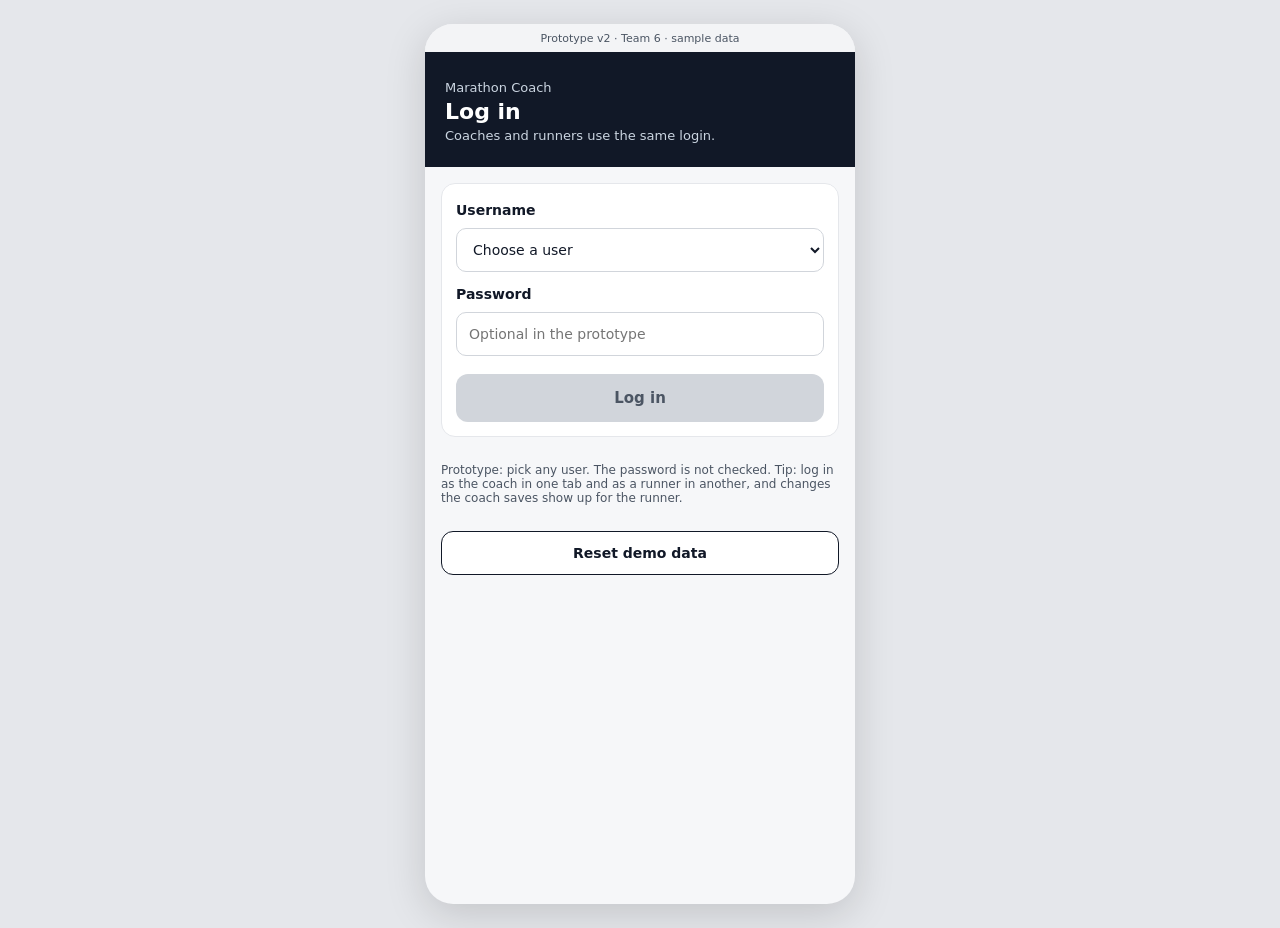
<file: index.html>
<!doctype html>
<!--
  Marathon Coach – Prototype v2 (Team 6) – LOGIN PAGE
  Open this file in a browser to start. No internet or install needed.

  Mock login: pick the coach or a runner and tap "Log in". No username
  or password. Coaches go to coach.html, runners go to runner.html.
-->
<html lang="en">
<head>
  <meta charset="utf-8">
  <meta name="viewport" content="width=device-width, initial-scale=1, viewport-fit=cover">
  <meta name="apple-mobile-web-app-capable" content="yes">
  <meta name="mobile-web-app-capable" content="yes">
  <meta name="apple-mobile-web-app-title" content="Marathon Coach">
  <meta name="theme-color" content="#111827">
  <title>Marathon Coach – Log in</title>

  <link rel="stylesheet" href="css/styles.css">
</head>
<body data-app="login">
  <div id="app"></div>

  <script src="js/data.js"></script>
  <script src="js/state.js"></script>
  <script src="js/helpers.js"></script>
  <script src="js/login.js"></script>
</body>
</html>
</file>
<file: css/styles.css>
/* =========================================================
   Marathon Coach – Prototype v2 (Team 6)
   All the styling for the app lives in this one file.
   Sections:
     1. Colours (variables)
     2. Page and app frame
     3. Header
     4. Cards, rows and text
     5. Buttons
     6. Weekly grid (dots)
     7. Edit screen (steppers, inputs, AI panel)
     8. Bottom navigation
   ========================================================= */


/* ---------- 1. Colours ----------
   Change a colour here and it changes everywhere. */
:root {
  --ink: #111827;          /* main text, dark header */
  --text-muted: #4B5563;   /* secondary text */
  --background: #F6F7F9;   /* app background */
  --white: #FFFFFF;
  --border: #E5E7EB;
  --border-strong: #D1D5DB;
  --divider: #F1F5F9;

  --blue: #1D4ED8;         /* done, links, main buttons */
  --blue-light: #EFF6FF;
  --blue-dark: #1E3A8A;

  --orange: #C2410C;       /* missed, warnings */
  --orange-light: #FFEDD5;
  --orange-dark: #9A3412;

  --violet: #6D28D9;       /* AI suggestion */
  --violet-light: #F5F3FF;
  --violet-dark: #5B21B6;
}


/* ---------- 2. Page and app frame ---------- */
* { box-sizing: border-box; }

html, body {
  margin: 0;
  height: 100%;
  background: #E5E7EB;
  font-family: Inter, system-ui, -apple-system, "Segoe UI", Roboto, sans-serif;
  color: var(--ink);
}

/* The app is phone-sized. On a phone it fills the screen. */
#app {
  max-width: 430px;
  height: 100%;
  margin: 0 auto;
  background: var(--background);
  display: flex;
  flex-direction: column;
  overflow: hidden;
  position: relative;   /* so the pop-up covers just the phone frame */
}

/* On a laptop it shows as a phone-shaped box in the middle. */
@media (min-width: 520px) {
  html, body { height: auto; }
  #app {
    height: 880px;
    margin: 24px auto;
    border-radius: 28px;
    box-shadow: 0 10px 40px rgba(0, 0, 0, 0.15);
  }
}

.prototype-banner {
  font-size: 11px;
  color: var(--text-muted);
  padding: 4px 12px;
  background: #F3F4F6;
  display: flex;
  align-items: center;
  justify-content: center;
  gap: 10px;
  min-height: 28px;
}
/* v2: "Switch user" button in the top strip */
.banner-button {
  font-family: inherit;
  font-size: 11px;
  font-weight: 700;
  color: var(--blue);
  background: var(--white);
  border: 1px solid var(--border-strong);
  border-radius: 12px;
  padding: 3px 10px;
  cursor: pointer;
  white-space: nowrap;
}

/* The scrolling middle part of every screen */
main {
  flex: 1;
  overflow-y: auto;
  padding: 16px;
  display: flex;
  flex-direction: column;
  gap: 14px;
}


/* ---------- 3. Header ---------- */
header {
  background: var(--ink);
  color: var(--white);
  padding: 14px 20px 18px;
  display: flex;
  flex-direction: column;
  gap: 4px;
}
header.runner-header { background: var(--blue); }   /* runner screens are blue */
header h1 { margin: 0; font-size: 22px; font-weight: 700; }
header .kicker,
header .subtitle { margin: 0; font-size: 13px; color: #CBD5E1; }
header.runner-header .kicker,
header.runner-header .subtitle { color: #DBEAFE; }

.back-button {
  min-height: 44px;
  display: flex;
  align-items: center;
  gap: 6px;
  font-size: 14px;
  font-weight: 600;
  color: #BFDBFE;
  background: none;
  border: 0;
  padding: 0;
  cursor: pointer;
  font-family: inherit;
}


/* ---------- 4. Cards, rows and text ---------- */
.card {
  background: var(--white);
  border: 1px solid var(--border);
  border-radius: 14px;
  padding: 14px;
  display: flex;
  flex-direction: column;
  gap: 8px;
}
.card.compact { gap: 0; }                     /* lists of rows */
.card.horizontal { flex-direction: row; align-items: center; justify-content: space-between; }
.card.warning { border-color: #FED7AA; }
.card.info { background: var(--blue-light); border-color: #BFDBFE; }

h2 { margin: 0; font-size: 15px; font-weight: 700; }
.card.compact h2 { margin-bottom: 6px; }
.warning-title { color: var(--orange-dark); }

.muted { color: var(--text-muted); font-size: 13px; margin: 0; }
.small { font-size: 12px; color: var(--text-muted); }
.title { font-size: 14px; font-weight: 600; }

/* One line in a list: text on the left, status or button on the right */
.row {
  display: flex;
  align-items: center;
  justify-content: space-between;
  gap: 12px;
  min-height: 52px;
  border-top: 1px solid var(--divider);
}
.row.today { background: var(--blue-light); border-radius: 10px; padding: 0 8px; margin: 0 -8px; }

.text-stack { display: flex; flex-direction: column; gap: 2px; min-width: 0; }
.row-actions { display: flex; align-items: center; gap: 8px; }

/* Status words */
.status-done     { color: var(--blue);   font-size: 13px; font-weight: 700; white-space: nowrap; }
.status-problem  { color: var(--orange); font-size: 13px; font-weight: 700; white-space: nowrap; }
.status-upcoming { color: var(--text-muted); font-size: 13px; font-weight: 600; white-space: nowrap; }
.link-text       { color: var(--blue);   font-size: 13px; font-weight: 600; white-space: nowrap; }

/* Little purple "changed" label */
.tag {
  display: inline-block;
  font-size: 11px;
  font-weight: 700;
  color: var(--violet);
  background: var(--violet-light);
  border: 1px solid #DDD6FE;
  border-radius: 6px;
  padding: 1px 6px;
  margin-left: 4px;
}

/* Confirmation message, e.g. "Saved" */
.confirmation {
  min-height: 44px;
  display: flex;
  align-items: center;
  justify-content: center;
  border-radius: 12px;
  background: var(--blue-light);
  font-size: 14px;
  font-weight: 600;
  color: var(--blue-dark);
  margin: 0;
  text-align: center;
  padding: 8px;
}

/* Three small number boxes on the runner page */
.stats { display: grid; grid-template-columns: repeat(3, minmax(0, 1fr)); gap: 8px; }
.stat {
  background: var(--white);
  border: 1px solid var(--border);
  border-radius: 12px;
  padding: 10px;
  display: flex;
  flex-direction: column;
  gap: 2px;
}
.stat b { font-size: 18px; }

.invite-link {
  min-height: 44px;
  display: flex;
  align-items: center;
  padding: 0 12px;
  border: 1px dashed #94A3B8;
  border-radius: 10px;
  font-size: 14px;
  font-weight: 600;
}


/* ---------- 5. Buttons ---------- */
/* Rows you can tap (a whole runner line) */
.row-button {
  width: 100%;
  background: none;
  border: 0;
  border-top: 1px solid var(--divider);
  text-align: left;
  font-family: inherit;
  color: inherit;
  cursor: pointer;
  padding: 0;
}
.row-button .row { border-top: 0; }

/* Big main button */
.button {
  width: 100%;
  min-height: 48px;
  border-radius: 12px;
  border: 0;
  background: var(--blue);
  color: var(--white);
  font-family: inherit;
  font-size: 15px;
  font-weight: 600;
  cursor: pointer;
}
.button.secondary { background: var(--white); color: var(--ink); border: 1px solid var(--ink); font-size: 14px; min-height: 44px; }
.button.small     { width: auto; min-height: 44px; padding: 0 14px; font-size: 13px; background: var(--white); color: var(--blue); border: 1px solid var(--blue); white-space: nowrap; }
.button.ai        { background: var(--violet); }

/* Rounded choice buttons, e.g. level filter */
.pill {
  min-height: 44px;
  padding: 0 14px;
  border-radius: 22px;
  font-family: inherit;
  font-size: 13px;
  font-weight: 600;
  cursor: pointer;
  background: var(--white);
  color: var(--ink);
  border: 1px solid var(--border-strong);
}
.pill.selected { background: var(--ink); color: var(--white); border-color: var(--ink); }

.pill-row { display: flex; gap: 6px; flex-wrap: wrap; }
.pill-grid { display: grid; gap: 6px; }
.pill-grid .pill { border-radius: 10px; padding: 0; }
.pill-grid.three { grid-template-columns: repeat(3, minmax(0, 1fr)); }
.pill-grid.four  { grid-template-columns: repeat(4, minmax(0, 1fr)); }
.pill-grid.seven { grid-template-columns: repeat(7, minmax(0, 1fr)); gap: 4px; }
.pill-grid.seven .pill { font-size: 12px; }

/* Feedback message choices */
.message-choice {
  min-height: 44px;
  padding: 10px 12px;
  text-align: left;
  border-radius: 10px;
  font-family: inherit;
  font-size: 13px;
  font-weight: 500;
  cursor: pointer;
  background: var(--white);
  border: 1px solid var(--border-strong);
  color: var(--ink);
}
.message-choice.selected { background: var(--blue-light); border: 2px solid var(--blue); }

/* On/off switch for Strava */
.switch {
  min-height: 44px;
  min-width: 64px;
  border-radius: 22px;
  border: 1px solid var(--border-strong);
  font-family: inherit;
  font-size: 13px;
  font-weight: 700;
  cursor: pointer;
  background: var(--white);
  color: var(--text-muted);
}
.switch.on { background: var(--blue); color: var(--white); border-color: var(--blue); }


/* ---------- 6. Weekly grid (dots) ----------
   Runner name column + one column per day */
.week-grid {
  display: grid;
  grid-template-columns: 92px repeat(7, minmax(0, 1fr));
  gap: 4px;
  align-items: center;
  min-height: 46px;
}
.week-grid.heading { min-height: 0; padding: 4px 0 8px; font-size: 12px; color: var(--text-muted); font-weight: 600; }
.week-grid.heading span { text-align: center; }
.week-grid.heading span:first-child { text-align: left; }
.week-grid.heading .today-column { color: var(--blue); }
.runner-name { font-size: 14px; font-weight: 600; }
.runner-level { font-size: 11px; color: var(--text-muted); }
.attention-dot { color: var(--orange); }

.dot {
  justify-self: center;
  width: 26px;
  height: 26px;
  border-radius: 13px;
  display: flex;
  align-items: center;
  justify-content: center;
  font-size: 13px;
  font-weight: 700;
}
.dot.done     { background: var(--blue); color: var(--white); }
.dot.too-fast { background: var(--orange-light); color: var(--orange-dark); border: 2px solid var(--orange); }
.dot.missed   { background: var(--orange); color: var(--white); }
.dot.upcoming { background: var(--white); border: 2px solid #CBD5E1; }
.dot.today    { background: var(--blue-light); border: 2px solid var(--blue); color: var(--blue); }
.dot.moved    { color: #6B7280; border: 2px dashed #CBD5E1; }
.dot.rest     { color: #6B7280; }

.legend { display: flex; flex-wrap: wrap; gap: 12px; font-size: 12px; color: var(--text-muted); }
.legend span { display: flex; align-items: center; gap: 4px; }
.legend i { width: 14px; height: 14px; border-radius: 7px; display: inline-block; }


/* ---------- 7. Edit screen ---------- */
.setting-row { display: flex; align-items: center; justify-content: space-between; gap: 12px; }
.setting-row + .setting-row { border-top: 1px solid var(--divider); padding-top: 12px; }

.stepper { display: flex; align-items: center; gap: 8px; }
.stepper-button {
  width: 44px;
  height: 44px;
  border-radius: 22px;
  border: 1px solid var(--border-strong);
  background: var(--white);
  font-family: inherit;
  font-size: 20px;
  font-weight: 600;
  color: var(--ink);
  cursor: pointer;
}
.stepper-value { min-width: 64px; text-align: center; font-size: 18px; font-weight: 700; }

input[type="text"], input[type="password"], select {
  width: 100%;
  min-height: 44px;
  border: 1px solid var(--border-strong);
  border-radius: 10px;
  padding: 0 12px;
  font-family: inherit;
  font-size: 14px;
  background: var(--white);
  color: var(--ink);
}

/* The purple AI suggestion panel */
.ai-panel { background: var(--violet-light); border-color: #C4B5FD; }
.ai-heading { display: flex; align-items: center; gap: 8px; }
.ai-heading h2 { color: var(--violet-dark); }
.ai-panel ul { margin: 0; padding-left: 18px; font-size: 13px; display: flex; flex-direction: column; gap: 4px; }
.ai-change {
  background: var(--white);
  border: 1px solid #DDD6FE;
  border-radius: 10px;
  padding: 10px 12px;
  font-size: 14px;
  font-weight: 600;
}
.ai-change .small { display: block; font-weight: 500; margin-top: 4px; }
.ai-applied { background: #EDE9FE; color: var(--violet-dark); }

/* Save button bar at the bottom of the edit screen */
.bottom-bar { padding: 12px 16px 20px; background: var(--white); border-top: 1px solid var(--border); }


/* ---------- 8. Bottom navigation ---------- */
nav {
  display: grid;
  grid-template-columns: repeat(4, minmax(0, 1fr));
  background: var(--white);
  border-top: 1px solid var(--border);
  padding-bottom: env(safe-area-inset-bottom);
}
nav button {
  min-height: 56px;
  background: none;
  border: 0;
  font-family: inherit;
  font-size: 13px;
  font-weight: 500;
  color: var(--text-muted);
  cursor: pointer;
}
nav button.current { font-weight: 700; color: var(--blue); }


/* ---------- 9. Pop-up (v2) ----------
   Shown after the coach saves or sends a change. */
.popup-backdrop {
  position: absolute;
  inset: 0;
  z-index: 10;
  background: rgba(17, 24, 39, 0.45);
  display: flex;
  align-items: center;
  justify-content: center;
  padding: 24px;
  animation: popup-fade 0.15s ease-out;
}
.popup {
  width: 100%;
  max-width: 320px;
  background: var(--white);
  border-radius: 18px;
  padding: 24px 20px 20px;
  display: flex;
  flex-direction: column;
  align-items: center;
  gap: 10px;
  text-align: center;
  box-shadow: 0 20px 50px rgba(0, 0, 0, 0.25);
  animation: popup-rise 0.2s ease-out;
}
.popup h2 { font-size: 18px; }
.popup .muted { font-size: 14px; line-height: 1.45; }
.popup .button { margin-top: 6px; }
.popup-icon {
  width: 52px;
  height: 52px;
  border-radius: 50%;
  background: var(--blue-light);
  color: var(--blue);
  display: flex;
  align-items: center;
  justify-content: center;
}
@keyframes popup-fade { from { opacity: 0; } to { opacity: 1; } }
@keyframes popup-rise { from { transform: translateY(12px); opacity: 0; } to { transform: none; opacity: 1; } }
@media (prefers-reduced-motion: reduce) {
  .popup-backdrop, .popup { animation: none; }
}

/* A whole card that is a button (runner: "Next week's plan is ready") */
.card.row-button { background: var(--white); border: 1px solid var(--border); cursor: pointer; }


/* ---------- 10. Login page (v2) ---------- */
.login-header { padding-top: 28px; padding-bottom: 24px; }
.login-form { gap: 10px; }
.login-form label { margin-top: 4px; }
.login-form .button { margin-top: 8px; }
.button:disabled { background: var(--border-strong); color: var(--text-muted); cursor: not-allowed; }

/* The runner app's menu uses the runner blue */
nav.runner-nav button.current { color: var(--blue); }
</file>
